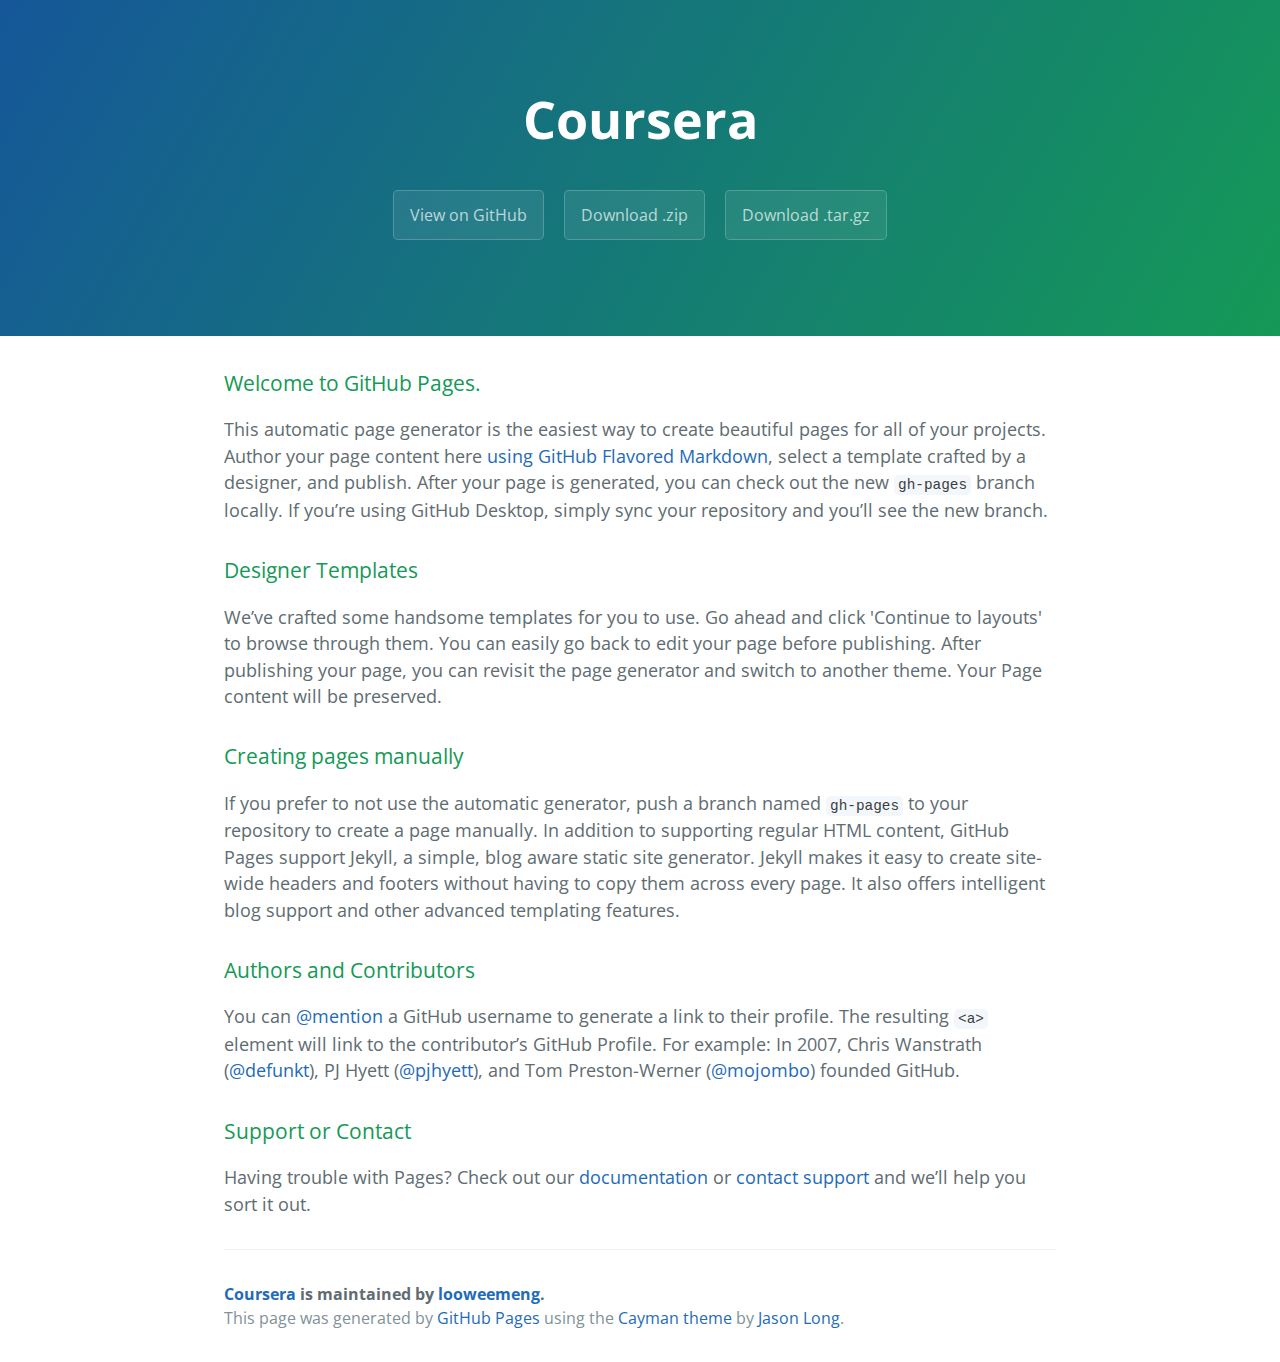
<file: index.html>
<!DOCTYPE html>
<html lang="en-us">
  <head>
    <meta charset="UTF-8">
    <title>Coursera by looweemeng</title>
    <meta name="viewport" content="width=device-width, initial-scale=1">
    <link rel="stylesheet" type="text/css" href="stylesheets/normalize.css" media="screen">
    <link href='https://fonts.googleapis.com/css?family=Open+Sans:400,700' rel='stylesheet' type='text/css'>
    <link rel="stylesheet" type="text/css" href="stylesheets/stylesheet.css" media="screen">
    <link rel="stylesheet" type="text/css" href="stylesheets/github-light.css" media="screen">
  </head>
  <body>
    <section class="page-header">
      <h1 class="project-name">Coursera</h1>
      <h2 class="project-tagline"></h2>
      <a href="https://github.com/looweemeng/coursera" class="btn">View on GitHub</a>
      <a href="https://github.com/looweemeng/coursera/zipball/master" class="btn">Download .zip</a>
      <a href="https://github.com/looweemeng/coursera/tarball/master" class="btn">Download .tar.gz</a>
    </section>

    <section class="main-content">
      <h3>
<a id="welcome-to-github-pages" class="anchor" href="#welcome-to-github-pages" aria-hidden="true"><span aria-hidden="true" class="octicon octicon-link"></span></a>Welcome to GitHub Pages.</h3>

<p>This automatic page generator is the easiest way to create beautiful pages for all of your projects. Author your page content here <a href="https://guides.github.com/features/mastering-markdown/">using GitHub Flavored Markdown</a>, select a template crafted by a designer, and publish. After your page is generated, you can check out the new <code>gh-pages</code> branch locally. If you’re using GitHub Desktop, simply sync your repository and you’ll see the new branch.</p>

<h3>
<a id="designer-templates" class="anchor" href="#designer-templates" aria-hidden="true"><span aria-hidden="true" class="octicon octicon-link"></span></a>Designer Templates</h3>

<p>We’ve crafted some handsome templates for you to use. Go ahead and click 'Continue to layouts' to browse through them. You can easily go back to edit your page before publishing. After publishing your page, you can revisit the page generator and switch to another theme. Your Page content will be preserved.</p>

<h3>
<a id="creating-pages-manually" class="anchor" href="#creating-pages-manually" aria-hidden="true"><span aria-hidden="true" class="octicon octicon-link"></span></a>Creating pages manually</h3>

<p>If you prefer to not use the automatic generator, push a branch named <code>gh-pages</code> to your repository to create a page manually. In addition to supporting regular HTML content, GitHub Pages support Jekyll, a simple, blog aware static site generator. Jekyll makes it easy to create site-wide headers and footers without having to copy them across every page. It also offers intelligent blog support and other advanced templating features.</p>

<h3>
<a id="authors-and-contributors" class="anchor" href="#authors-and-contributors" aria-hidden="true"><span aria-hidden="true" class="octicon octicon-link"></span></a>Authors and Contributors</h3>

<p>You can <a href="https://help.github.com/articles/basic-writing-and-formatting-syntax/#mentioning-users-and-teams" class="user-mention">@mention</a> a GitHub username to generate a link to their profile. The resulting <code>&lt;a&gt;</code> element will link to the contributor’s GitHub Profile. For example: In 2007, Chris Wanstrath (<a href="https://github.com/defunkt" class="user-mention">@defunkt</a>), PJ Hyett (<a href="https://github.com/pjhyett" class="user-mention">@pjhyett</a>), and Tom Preston-Werner (<a href="https://github.com/mojombo" class="user-mention">@mojombo</a>) founded GitHub.</p>

<h3>
<a id="support-or-contact" class="anchor" href="#support-or-contact" aria-hidden="true"><span aria-hidden="true" class="octicon octicon-link"></span></a>Support or Contact</h3>

<p>Having trouble with Pages? Check out our <a href="https://help.github.com/pages">documentation</a> or <a href="https://github.com/contact">contact support</a> and we’ll help you sort it out.</p>

      <footer class="site-footer">
        <span class="site-footer-owner"><a href="https://github.com/looweemeng/coursera">Coursera</a> is maintained by <a href="https://github.com/looweemeng">looweemeng</a>.</span>

        <span class="site-footer-credits">This page was generated by <a href="https://pages.github.com">GitHub Pages</a> using the <a href="https://github.com/jasonlong/cayman-theme">Cayman theme</a> by <a href="https://twitter.com/jasonlong">Jason Long</a>.</span>
      </footer>

    </section>

  
  </body>
</html>
</file>
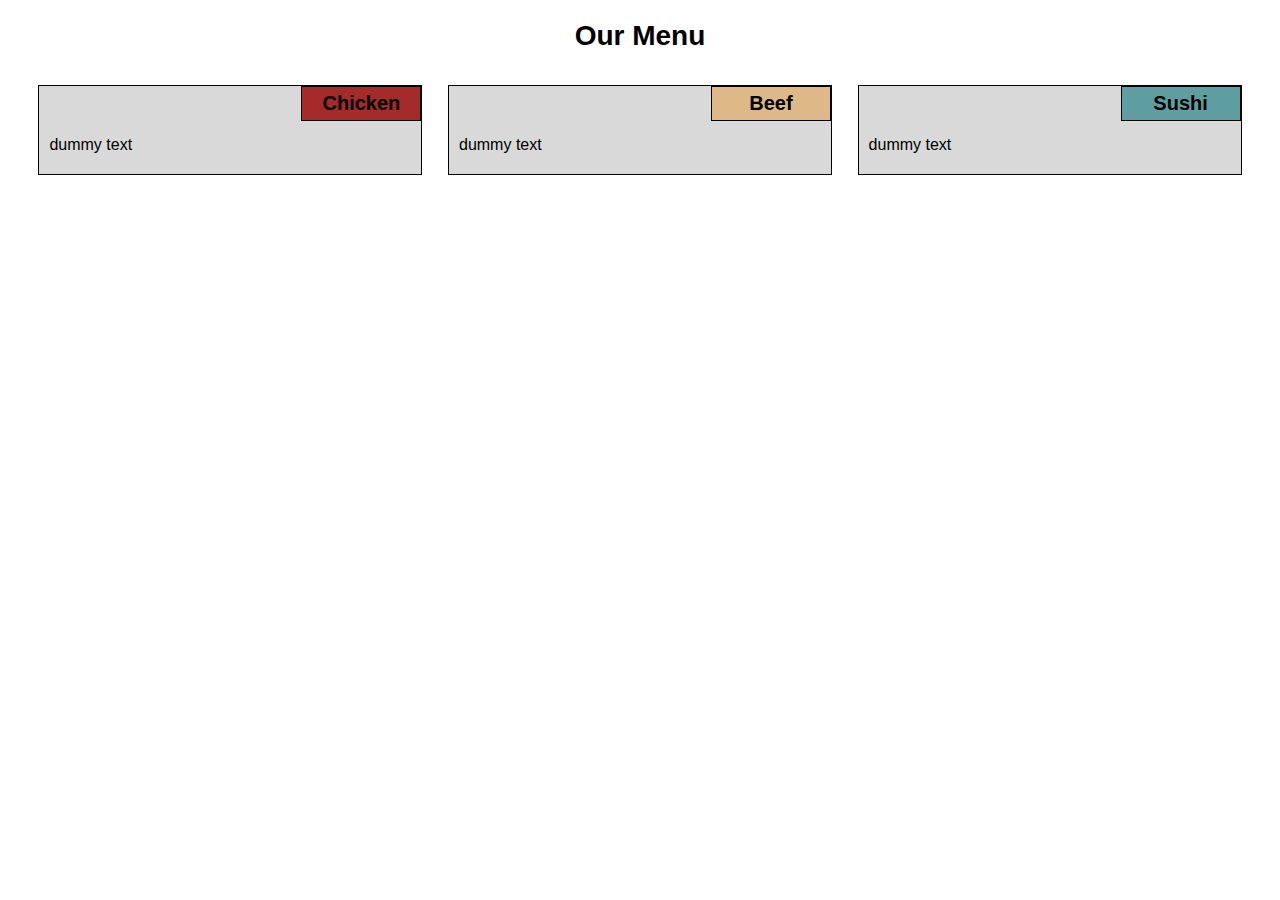
<file: site/module 2 assignment/index.html>
<!DOCTYPE html>
<html>
<head>
<meta charset="utf-8">
<meta name="viewport" content="width=device-width, initial-scale=1">
<title>Responsive Layout</title>
<link rel="stylesheet" href="css/style.css">
</head>

<body>
<h1>Our Menu</h1>

<section class="section1 desktop-4 tablet-6 mobile-12">
  <h2>Chicken</h2>
  <p>dummy text</p>
</section>

<section class="section2 desktop-4 tablet-6 mobile-12">
  <h2>Beef</h2>
  <p>dummy text</p>
</section>

<section class="section3 desktop-4 tablet-12 mobile-12">
  <h2>Sushi</h2>
  <p>dummy text</p>
</section>

</body>
</html>
</file>
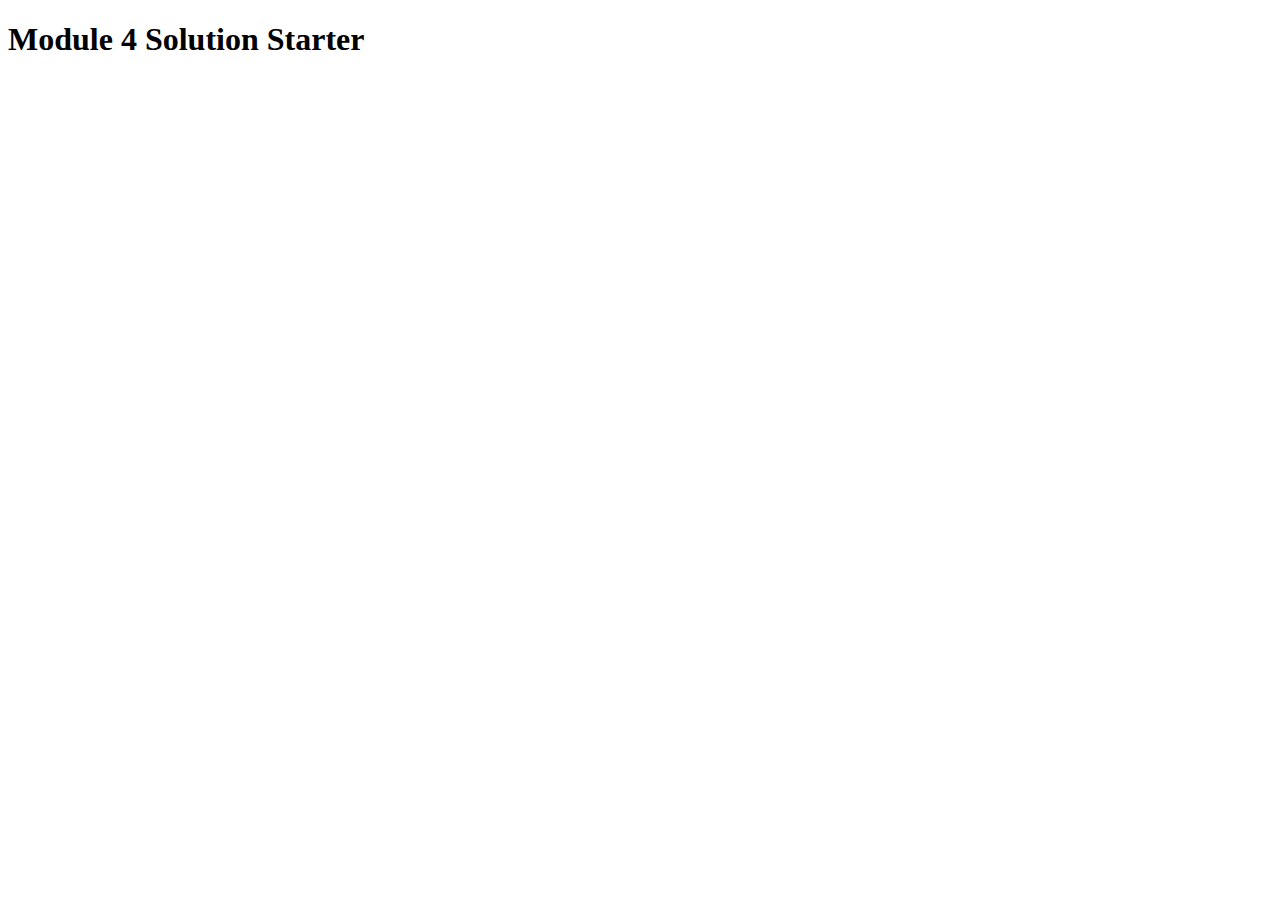
<file: site/module 4 assignment/index.html>
<!DOCTYPE html>
<html>
<head>
  <meta charset="utf-8">
  <title>Module 4 Solution Starter</title>
  <script>
    var names = []; // DO NOT REMOVE
  </script>
  <script src="SpeakHello.js"></script>
  <script src="SpeakGoodBye.js"></script>
  <script src="script.js"></script>
</head>
<body>
  <h1>Module 4 Solution Starter</h1>
</body>
</html>
</file>
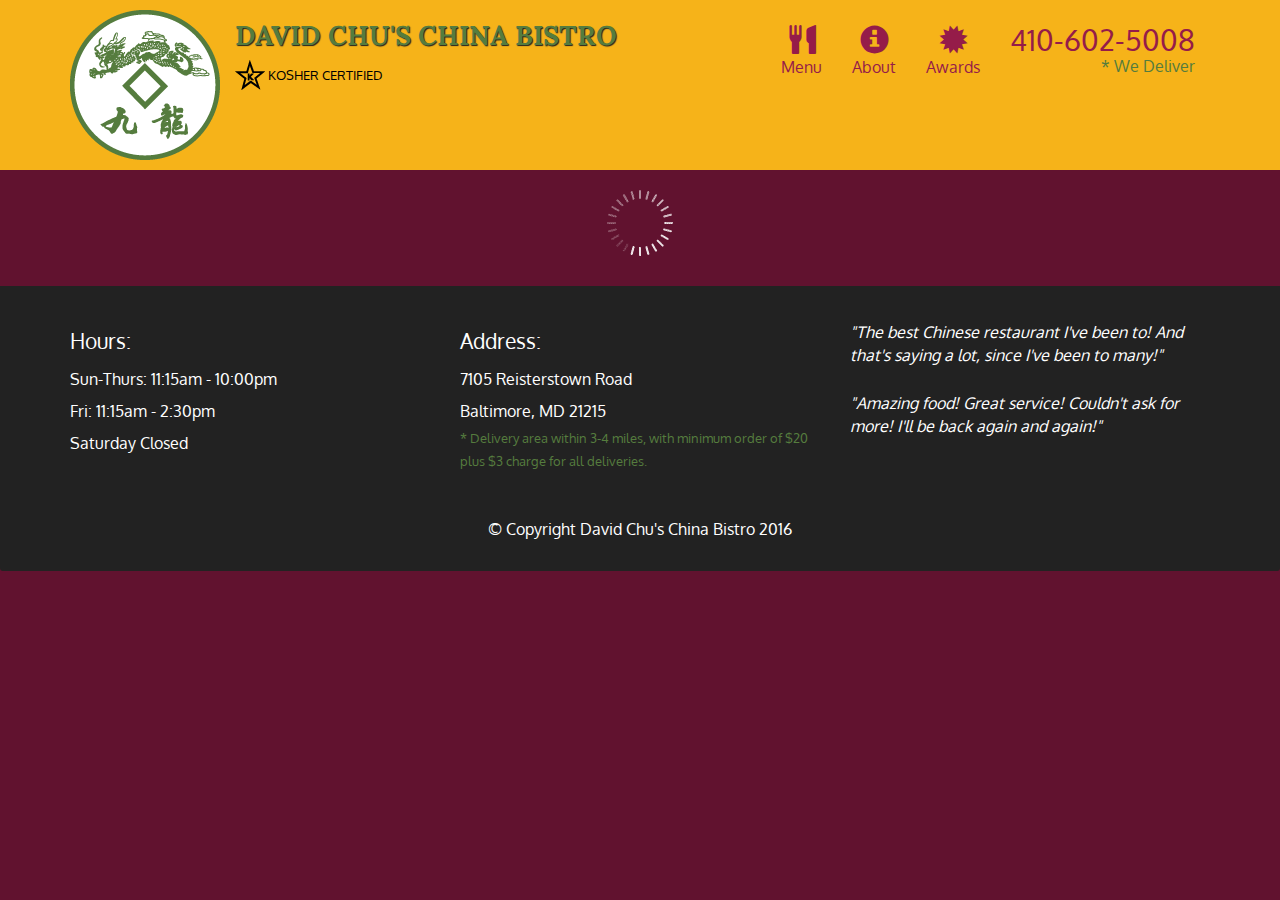
<file: site/module 5 assignment/index.html>
<!doctype html>
<html lang="en">
  <head>
    <meta charset="utf-8">
    <meta http-equiv="X-UA-Compatible" content="IE=edge">
    <meta name="viewport" content="width=device-width, initial-scale=1">
    <title>David Chu's China Bistro</title>
    <link rel="stylesheet" href="css/bootstrap.min.css">
    <link rel="stylesheet" href="css/styles.css">
    <link href='https://fonts.googleapis.com/css?family=Oxygen:400,300,700' rel='stylesheet' type='text/css'>
    <link href='https://fonts.googleapis.com/css?family=Lora' rel='stylesheet' type='text/css'>
  </head>
<body>
  <header>
    <nav id="header-nav" class="navbar navbar-default">
      <div class="container">
        <div class="navbar-header">
          <a href="index.html" class="pull-left visible-md visible-lg">
            <div id="logo-img" alt="Logo image"></div>
          </a>

          <div class="navbar-brand">
            <a href="index.html"><h1>David Chu's China Bistro</h1></a>
            <p>
              <img src="images/star-k-logo.png" alt="Kosher certification">
              <span>Kosher Certified</span>
            </p>
          </div>

          <button id="navbarToggle" type="button" class="navbar-toggle collapsed" data-toggle="collapse" data-target="#collapsable-nav" aria-expanded="false">
            <span class="sr-only">Toggle navigation</span>
            <span class="icon-bar"></span>
            <span class="icon-bar"></span>
            <span class="icon-bar"></span>
          </button>
        </div>
        
        <div id="collapsable-nav" class="collapse navbar-collapse">
           <ul id="nav-list" class="nav navbar-nav navbar-right">
            <li id="navHomeButton" class="visible-xs active">
              <a href="index.html">
                <span class="glyphicon glyphicon-home"></span> Home</a>
            </li>
            <li id="navMenuButton">
              <a href="#" onclick="$dc.loadMenuCategories();">
                <span class="glyphicon glyphicon-cutlery"></span><br class="hidden-xs"> Menu</a>
            </li>
            <li>
              <a href="#">
                <span class="glyphicon glyphicon-info-sign"></span><br class="hidden-xs"> About</a>
            </li>
            <li>
              <a href="#">
                <span class="glyphicon glyphicon-certificate"></span><br class="hidden-xs"> Awards</a>
            </li>
            <li id="phone" class="hidden-xs">
              <a href="tel:410-602-5008">
                <span>410-602-5008</span></a><div>* We Deliver</div>
            </li>
          </ul><!-- #nav-list -->
        </div><!-- .collapse .navbar-collapse -->
      </div><!-- .container -->
    </nav><!-- #header-nav -->
  </header>

  <div id="call-btn" class="visible-xs">
    <a class="btn" href="tel:410-602-5008">
    <span class="glyphicon glyphicon-earphone"></span>
    410-602-5008
    </a>
  </div>
  <div id="xs-deliver" class="text-center visible-xs">* We Deliver</div>

  <div id="main-content" class="container"></div>

  <footer class="panel-footer">
    <div class="container">
      <div class="row">
        <section id="hours" class="col-sm-4">
          <span>Hours:</span><br>
          Sun-Thurs: 11:15am - 10:00pm<br>
          Fri: 11:15am - 2:30pm<br>
          Saturday Closed
          <hr class="visible-xs">
        </section>
        <section id="address" class="col-sm-4">
          <span>Address:</span><br>
          7105 Reisterstown Road<br>
          Baltimore, MD 21215
          <p>* Delivery area within 3-4 miles, with minimum order of $20 plus $3 charge for all deliveries.</p>
          <hr class="visible-xs">
        </section>
        <section id="testimonials" class="col-sm-4">
          <p>"The best Chinese restaurant I've been to! And that's saying a lot, since I've been to many!"</p>
          <p>"Amazing food! Great service! Couldn't ask for more! I'll be back again and again!"</p>
        </section>
      </div>
      <div class="text-center">&copy; Copyright David Chu's China Bistro 2016</div>
    </div>
  </footer>

  <!-- jQuery (Bootstrap JS plugins depend on it) -->
  <script src="js/jquery-2.1.4.min.js"></script>
  <script src="js/bootstrap.min.js"></script>
  <script src="js/ajax-utils.js"></script>
  <script src="js/script.js"></script>
</body>
</html>
</file>
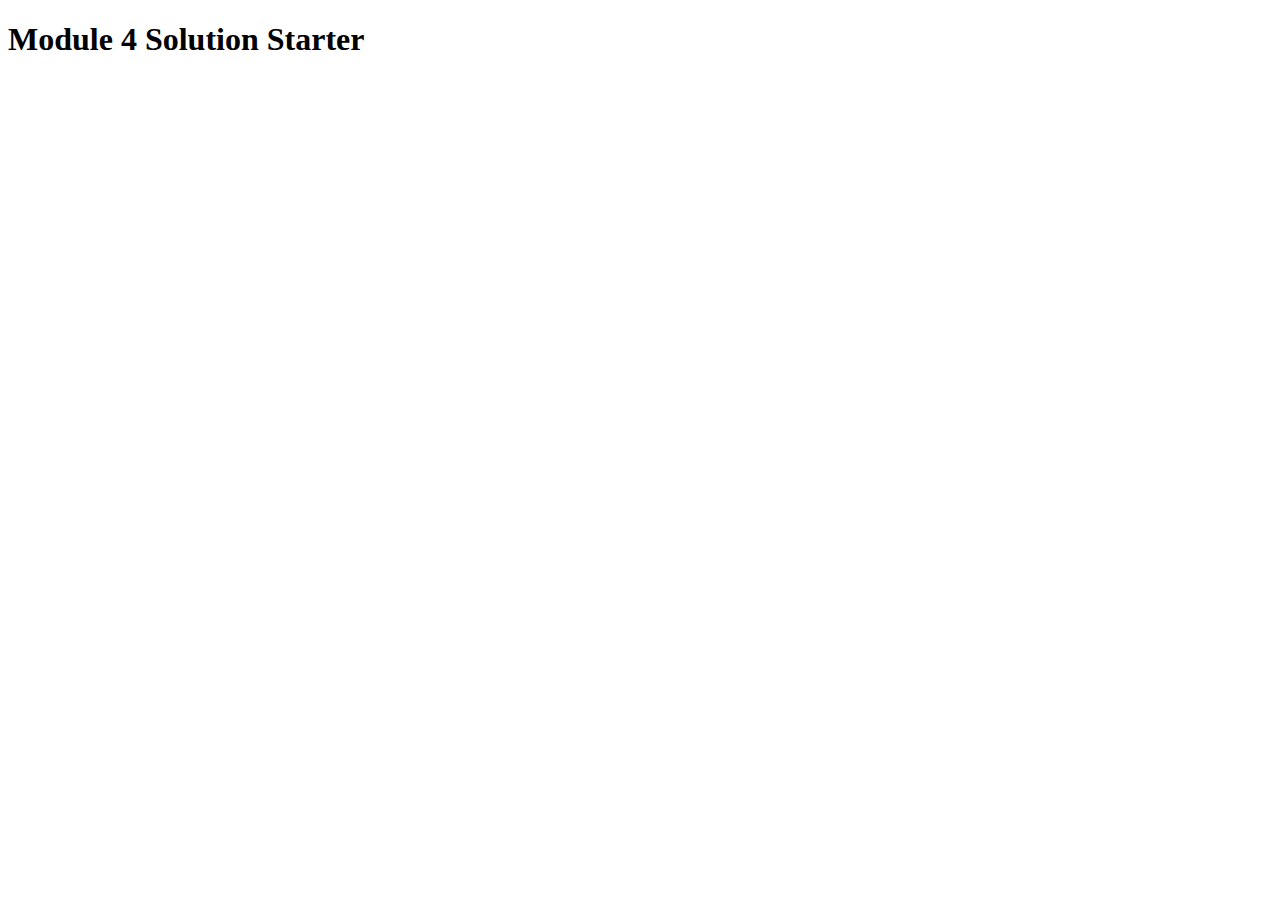
<file: site/module4-solution-starter/easier/index.html>
<!DOCTYPE html>
<html>
<head>
  <meta charset="utf-8">
  <title>Module 4 Solution Starter</title>
  <script src="SpeakHello.js"></script>
  <script src="SpeakGoodBye.js"></script>
  <script src="script.js"></script>
</head>
<body>
  <h1>Module 4 Solution Starter</h1>
</body>
</html>
</file>
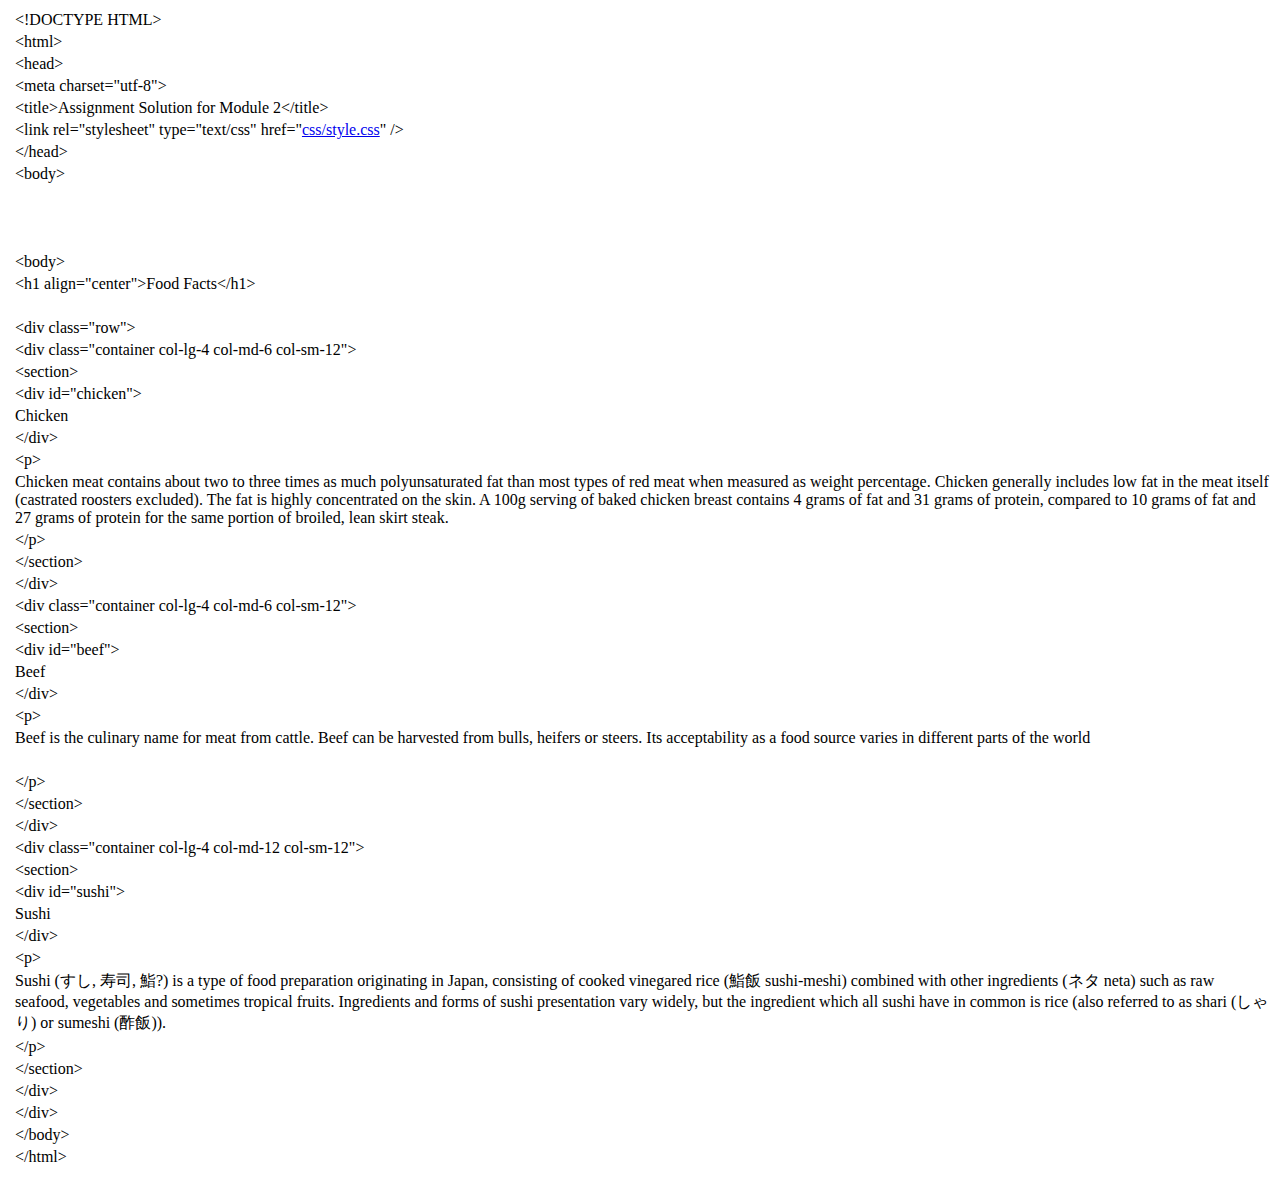
<file: site/module 2 assignment/peer review/view-source_https___chintanramanuj.github.io_Project1_project_.html>
<!-- saved from url=(0050)https://chintanramanuj.github.io/Project1/project/ -->
<html><head><meta http-equiv="Content-Type" content="text/html; charset=UTF-8"></head><body><div class="line-gutter-backdrop"></div><table><tbody><tr><td class="line-number" value="1"></td><td class="line-content"><span class="html-doctype">&lt;!DOCTYPE HTML&gt;</span></td></tr><tr><td class="line-number" value="2"></td><td class="line-content"><span class="html-tag">&lt;html&gt;</span></td></tr><tr><td class="line-number" value="3"></td><td class="line-content"><span class="html-tag">&lt;head&gt;</span></td></tr><tr><td class="line-number" value="4"></td><td class="line-content"><span class="html-tag">&lt;meta <span class="html-attribute-name">charset</span>="<span class="html-attribute-value">utf-8</span>"&gt;</span></td></tr><tr><td class="line-number" value="5"></td><td class="line-content"><span class="html-tag">&lt;title&gt;</span>Assignment Solution for Module 2<span class="html-tag">&lt;/title&gt;</span></td></tr><tr><td class="line-number" value="6"></td><td class="line-content"><span class="html-tag">&lt;link <span class="html-attribute-name">rel</span>="<span class="html-attribute-value">stylesheet</span>" <span class="html-attribute-name">type</span>="<span class="html-attribute-value">text/css</span>" <span class="html-attribute-name">href</span>="<a class="html-attribute-value html-resource-link" target="_blank" href="https://chintanramanuj.github.io/Project1/project/css/style.css">css/style.css</a>" /&gt;</span></td></tr><tr><td class="line-number" value="7"></td><td class="line-content"><span class="html-tag">&lt;/head&gt;</span></td></tr><tr><td class="line-number" value="8"></td><td class="line-content"><span class="html-tag">&lt;body&gt;</span></td></tr><tr><td class="line-number" value="9"></td><td class="line-content"><br></td></tr><tr><td class="line-number" value="10"></td><td class="line-content"><br></td></tr><tr><td class="line-number" value="11"></td><td class="line-content"><br></td></tr><tr><td class="line-number" value="12"></td><td class="line-content"><span class="html-tag">&lt;body&gt;</span></td></tr><tr><td class="line-number" value="13"></td><td class="line-content"><span class="html-tag">&lt;h1 <span class="html-attribute-name">align</span>="<span class="html-attribute-value">center</span>"&gt;</span>Food Facts<span class="html-tag">&lt;/h1&gt;</span></td></tr><tr><td class="line-number" value="14"></td><td class="line-content"><br></td></tr><tr><td class="line-number" value="15"></td><td class="line-content"><span class="html-tag">&lt;div <span class="html-attribute-name">class</span>="<span class="html-attribute-value">row</span>"&gt;</span></td></tr><tr><td class="line-number" value="16"></td><td class="line-content">	<span class="html-tag">&lt;div <span class="html-attribute-name">class</span>="<span class="html-attribute-value">container col-lg-4 col-md-6 col-sm-12</span>"&gt;</span></td></tr><tr><td class="line-number" value="17"></td><td class="line-content">		<span class="html-tag">&lt;section&gt;</span></td></tr><tr><td class="line-number" value="18"></td><td class="line-content">		<span class="html-tag">&lt;div <span class="html-attribute-name">id</span>="<span class="html-attribute-value">chicken</span>"&gt;</span></td></tr><tr><td class="line-number" value="19"></td><td class="line-content">			Chicken</td></tr><tr><td class="line-number" value="20"></td><td class="line-content">		<span class="html-tag">&lt;/div&gt;</span></td></tr><tr><td class="line-number" value="21"></td><td class="line-content">		<span class="html-tag">&lt;p&gt;</span></td></tr><tr><td class="line-number" value="22"></td><td class="line-content">		Chicken meat contains about two to three times as much polyunsaturated fat than most types of red meat when measured as weight percentage. Chicken generally includes low fat in the meat itself (castrated roosters excluded). The fat is highly concentrated on the skin. A 100g serving of baked chicken breast contains 4 grams of fat and 31 grams of protein, compared to 10 grams of fat and 27 grams of protein for the same portion of broiled, lean skirt steak. </td></tr><tr><td class="line-number" value="23"></td><td class="line-content">		<span class="html-tag">&lt;/p&gt;</span></td></tr><tr><td class="line-number" value="24"></td><td class="line-content">		<span class="html-tag">&lt;/section&gt;</span></td></tr><tr><td class="line-number" value="25"></td><td class="line-content">	<span class="html-tag">&lt;/div&gt;</span></td></tr><tr><td class="line-number" value="26"></td><td class="line-content">	<span class="html-tag">&lt;div <span class="html-attribute-name">class</span>="<span class="html-attribute-value">container col-lg-4 col-md-6 col-sm-12</span>"&gt;</span></td></tr><tr><td class="line-number" value="27"></td><td class="line-content">		<span class="html-tag">&lt;section&gt;</span></td></tr><tr><td class="line-number" value="28"></td><td class="line-content">		<span class="html-tag">&lt;div <span class="html-attribute-name">id</span>="<span class="html-attribute-value">beef</span>"&gt;</span></td></tr><tr><td class="line-number" value="29"></td><td class="line-content">			Beef</td></tr><tr><td class="line-number" value="30"></td><td class="line-content">		<span class="html-tag">&lt;/div&gt;</span></td></tr><tr><td class="line-number" value="31"></td><td class="line-content">		<span class="html-tag">&lt;p&gt;</span> </td></tr><tr><td class="line-number" value="32"></td><td class="line-content">		Beef is the culinary name for meat from cattle. Beef can be harvested from bulls, heifers or steers. Its acceptability as a food source varies in different parts of the world</td></tr><tr><td class="line-number" value="33"></td><td class="line-content"><br></td></tr><tr><td class="line-number" value="34"></td><td class="line-content">		<span class="html-tag">&lt;/p&gt;</span></td></tr><tr><td class="line-number" value="35"></td><td class="line-content">		<span class="html-tag">&lt;/section&gt;</span></td></tr><tr><td class="line-number" value="36"></td><td class="line-content">	<span class="html-tag">&lt;/div&gt;</span></td></tr><tr><td class="line-number" value="37"></td><td class="line-content">	<span class="html-tag">&lt;div <span class="html-attribute-name">class</span>="<span class="html-attribute-value">container col-lg-4 col-md-12 col-sm-12</span>"&gt;</span></td></tr><tr><td class="line-number" value="38"></td><td class="line-content">		<span class="html-tag">&lt;section&gt;</span></td></tr><tr><td class="line-number" value="39"></td><td class="line-content">		<span class="html-tag">&lt;div <span class="html-attribute-name">id</span>="<span class="html-attribute-value">sushi</span>"&gt;</span></td></tr><tr><td class="line-number" value="40"></td><td class="line-content">			Sushi</td></tr><tr><td class="line-number" value="41"></td><td class="line-content">		<span class="html-tag">&lt;/div&gt;</span></td></tr><tr><td class="line-number" value="42"></td><td class="line-content">		<span class="html-tag">&lt;p&gt;</span></td></tr><tr><td class="line-number" value="43"></td><td class="line-content">		Sushi (すし, 寿司, 鮨?) is a type of food preparation originating in Japan, consisting of cooked vinegared rice (鮨飯 sushi-meshi) combined with other ingredients (ネタ neta) such as raw seafood, vegetables and sometimes tropical fruits. Ingredients and forms of sushi presentation vary widely, but the ingredient which all sushi have in common is rice (also referred to as shari (しゃり) or sumeshi (酢飯)).</td></tr><tr><td class="line-number" value="44"></td><td class="line-content">		<span class="html-tag">&lt;/p&gt;</span></td></tr><tr><td class="line-number" value="45"></td><td class="line-content">		<span class="html-tag">&lt;/section&gt;</span></td></tr><tr><td class="line-number" value="46"></td><td class="line-content">	<span class="html-tag">&lt;/div&gt;</span></td></tr><tr><td class="line-number" value="47"></td><td class="line-content">	<span class="html-tag">&lt;/div&gt;</span></td></tr><tr><td class="line-number" value="48"></td><td class="line-content"><span class="html-tag">&lt;/body&gt;</span></td></tr><tr><td class="line-number" value="49"></td><td class="line-content"><span class="html-tag">&lt;/html&gt;</span></td></tr><tr><td class="line-number" value="50"></td><td class="line-content"><span class="html-end-of-file"></span></td></tr></tbody></table></body></html>
</file>
<file: stylesheets/stylesheet.css>
* {
  box-sizing: border-box; }

body {
  padding: 0;
  margin: 0;
  font-family: "Open Sans", "Helvetica Neue", Helvetica, Arial, sans-serif;
  font-size: 16px;
  line-height: 1.5;
  color: #606c71; }

a {
  color: #1e6bb8;
  text-decoration: none; }
  a:hover {
    text-decoration: underline; }

.btn {
  display: inline-block;
  margin-bottom: 1rem;
  color: rgba(255, 255, 255, 0.7);
  background-color: rgba(255, 255, 255, 0.08);
  border-color: rgba(255, 255, 255, 0.2);
  border-style: solid;
  border-width: 1px;
  border-radius: 0.3rem;
  transition: color 0.2s, background-color 0.2s, border-color 0.2s; }
  .btn + .btn {
    margin-left: 1rem; }

.btn:hover {
  color: rgba(255, 255, 255, 0.8);
  text-decoration: none;
  background-color: rgba(255, 255, 255, 0.2);
  border-color: rgba(255, 255, 255, 0.3); }

@media screen and (min-width: 64em) {
  .btn {
    padding: 0.75rem 1rem; } }

@media screen and (min-width: 42em) and (max-width: 64em) {
  .btn {
    padding: 0.6rem 0.9rem;
    font-size: 0.9rem; } }

@media screen and (max-width: 42em) {
  .btn {
    display: block;
    width: 100%;
    padding: 0.75rem;
    font-size: 0.9rem; }
    .btn + .btn {
      margin-top: 1rem;
      margin-left: 0; } }

.page-header {
  color: #fff;
  text-align: center;
  background-color: #159957;
  background-image: linear-gradient(120deg, #155799, #159957); }

@media screen and (min-width: 64em) {
  .page-header {
    padding: 5rem 6rem; } }

@media screen and (min-width: 42em) and (max-width: 64em) {
  .page-header {
    padding: 3rem 4rem; } }

@media screen and (max-width: 42em) {
  .page-header {
    padding: 2rem 1rem; } }

.project-name {
  margin-top: 0;
  margin-bottom: 0.1rem; }

@media screen and (min-width: 64em) {
  .project-name {
    font-size: 3.25rem; } }

@media screen and (min-width: 42em) and (max-width: 64em) {
  .project-name {
    font-size: 2.25rem; } }

@media screen and (max-width: 42em) {
  .project-name {
    font-size: 1.75rem; } }

.project-tagline {
  margin-bottom: 2rem;
  font-weight: normal;
  opacity: 0.7; }

@media screen and (min-width: 64em) {
  .project-tagline {
    font-size: 1.25rem; } }

@media screen and (min-width: 42em) and (max-width: 64em) {
  .project-tagline {
    font-size: 1.15rem; } }

@media screen and (max-width: 42em) {
  .project-tagline {
    font-size: 1rem; } }

.main-content :first-child {
  margin-top: 0; }
.main-content img {
  max-width: 100%; }
.main-content h1, .main-content h2, .main-content h3, .main-content h4, .main-content h5, .main-content h6 {
  margin-top: 2rem;
  margin-bottom: 1rem;
  font-weight: normal;
  color: #159957; }
.main-content p {
  margin-bottom: 1em; }
.main-content code {
  padding: 2px 4px;
  font-family: Consolas, "Liberation Mono", Menlo, Courier, monospace;
  font-size: 0.9rem;
  color: #383e41;
  background-color: #f3f6fa;
  border-radius: 0.3rem; }
.main-content pre {
  padding: 0.8rem;
  margin-top: 0;
  margin-bottom: 1rem;
  font: 1rem Consolas, "Liberation Mono", Menlo, Courier, monospace;
  color: #567482;
  word-wrap: normal;
  background-color: #f3f6fa;
  border: solid 1px #dce6f0;
  border-radius: 0.3rem; }
  .main-content pre > code {
    padding: 0;
    margin: 0;
    font-size: 0.9rem;
    color: #567482;
    word-break: normal;
    white-space: pre;
    background: transparent;
    border: 0; }
.main-content .highlight {
  margin-bottom: 1rem; }
  .main-content .highlight pre {
    margin-bottom: 0;
    word-break: normal; }
.main-content .highlight pre, .main-content pre {
  padding: 0.8rem;
  overflow: auto;
  font-size: 0.9rem;
  line-height: 1.45;
  border-radius: 0.3rem; }
.main-content pre code, .main-content pre tt {
  display: inline;
  max-width: initial;
  padding: 0;
  margin: 0;
  overflow: initial;
  line-height: inherit;
  word-wrap: normal;
  background-color: transparent;
  border: 0; }
  .main-content pre code:before, .main-content pre code:after, .main-content pre tt:before, .main-content pre tt:after {
    content: normal; }
.main-content ul, .main-content ol {
  margin-top: 0; }
.main-content blockquote {
  padding: 0 1rem;
  margin-left: 0;
  color: #819198;
  border-left: 0.3rem solid #dce6f0; }
  .main-content blockquote > :first-child {
    margin-top: 0; }
  .main-content blockquote > :last-child {
    margin-bottom: 0; }
.main-content table {
  display: block;
  width: 100%;
  overflow: auto;
  word-break: normal;
  word-break: keep-all; }
  .main-content table th {
    font-weight: bold; }
  .main-content table th, .main-content table td {
    padding: 0.5rem 1rem;
    border: 1px solid #e9ebec; }
.main-content dl {
  padding: 0; }
  .main-content dl dt {
    padding: 0;
    margin-top: 1rem;
    font-size: 1rem;
    font-weight: bold; }
  .main-content dl dd {
    padding: 0;
    margin-bottom: 1rem; }
.main-content hr {
  height: 2px;
  padding: 0;
  margin: 1rem 0;
  background-color: #eff0f1;
  border: 0; }

@media screen and (min-width: 64em) {
  .main-content {
    max-width: 64rem;
    padding: 2rem 6rem;
    margin: 0 auto;
    font-size: 1.1rem; } }

@media screen and (min-width: 42em) and (max-width: 64em) {
  .main-content {
    padding: 2rem 4rem;
    font-size: 1.1rem; } }

@media screen and (max-width: 42em) {
  .main-content {
    padding: 2rem 1rem;
    font-size: 1rem; } }

.site-footer {
  padding-top: 2rem;
  margin-top: 2rem;
  border-top: solid 1px #eff0f1; }

.site-footer-owner {
  display: block;
  font-weight: bold; }

.site-footer-credits {
  color: #819198; }

@media screen and (min-width: 64em) {
  .site-footer {
    font-size: 1rem; } }

@media screen and (min-width: 42em) and (max-width: 64em) {
  .site-footer {
    font-size: 1rem; } }

@media screen and (max-width: 42em) {
  .site-footer {
    font-size: 0.9rem; } }
</file>
<file: stylesheets/github-light.css>
/*
The MIT License (MIT)

Copyright (c) 2016 GitHub, Inc.

Permission is hereby granted, free of charge, to any person obtaining a copy
of this software and associated documentation files (the "Software"), to deal
in the Software without restriction, including without limitation the rights
to use, copy, modify, merge, publish, distribute, sublicense, and/or sell
copies of the Software, and to permit persons to whom the Software is
furnished to do so, subject to the following conditions:

The above copyright notice and this permission notice shall be included in all
copies or substantial portions of the Software.

THE SOFTWARE IS PROVIDED "AS IS", WITHOUT WARRANTY OF ANY KIND, EXPRESS OR
IMPLIED, INCLUDING BUT NOT LIMITED TO THE WARRANTIES OF MERCHANTABILITY,
FITNESS FOR A PARTICULAR PURPOSE AND NONINFRINGEMENT. IN NO EVENT SHALL THE
AUTHORS OR COPYRIGHT HOLDERS BE LIABLE FOR ANY CLAIM, DAMAGES OR OTHER
LIABILITY, WHETHER IN AN ACTION OF CONTRACT, TORT OR OTHERWISE, ARISING FROM,
OUT OF OR IN CONNECTION WITH THE SOFTWARE OR THE USE OR OTHER DEALINGS IN THE
SOFTWARE.

*/

.pl-c /* comment */ {
  color: #969896;
}

.pl-c1 /* constant, variable.other.constant, support, meta.property-name, support.constant, support.variable, meta.module-reference, markup.raw, meta.diff.header */,
.pl-s .pl-v /* string variable */ {
  color: #0086b3;
}

.pl-e /* entity */,
.pl-en /* entity.name */ {
  color: #795da3;
}

.pl-smi /* variable.parameter.function, storage.modifier.package, storage.modifier.import, storage.type.java, variable.other */,
.pl-s .pl-s1 /* string source */ {
  color: #333;
}

.pl-ent /* entity.name.tag */ {
  color: #63a35c;
}

.pl-k /* keyword, storage, storage.type */ {
  color: #a71d5d;
}

.pl-s /* string */,
.pl-pds /* punctuation.definition.string, string.regexp.character-class */,
.pl-s .pl-pse .pl-s1 /* string punctuation.section.embedded source */,
.pl-sr /* string.regexp */,
.pl-sr .pl-cce /* string.regexp constant.character.escape */,
.pl-sr .pl-sre /* string.regexp source.ruby.embedded */,
.pl-sr .pl-sra /* string.regexp string.regexp.arbitrary-repitition */ {
  color: #183691;
}

.pl-v /* variable */ {
  color: #ed6a43;
}

.pl-id /* invalid.deprecated */ {
  color: #b52a1d;
}

.pl-ii /* invalid.illegal */ {
  color: #f8f8f8;
  background-color: #b52a1d;
}

.pl-sr .pl-cce /* string.regexp constant.character.escape */ {
  font-weight: bold;
  color: #63a35c;
}

.pl-ml /* markup.list */ {
  color: #693a17;
}

.pl-mh /* markup.heading */,
.pl-mh .pl-en /* markup.heading entity.name */,
.pl-ms /* meta.separator */ {
  font-weight: bold;
  color: #1d3e81;
}

.pl-mq /* markup.quote */ {
  color: #008080;
}

.pl-mi /* markup.italic */ {
  font-style: italic;
  color: #333;
}

.pl-mb /* markup.bold */ {
  font-weight: bold;
  color: #333;
}

.pl-md /* markup.deleted, meta.diff.header.from-file */ {
  color: #bd2c00;
  background-color: #ffecec;
}

.pl-mi1 /* markup.inserted, meta.diff.header.to-file */ {
  color: #55a532;
  background-color: #eaffea;
}

.pl-mdr /* meta.diff.range */ {
  font-weight: bold;
  color: #795da3;
}

.pl-mo /* meta.output */ {
  color: #1d3e81;
}
</file>
<file: site/module 2 assignment/css/style.css>
/********** Base styles **********/
* {
  box-sizing: border-box;
  margin: 0;
  padding: 0;
  font-family: Arial, Helvetica, sans-serif;
}

h1 {
  font-size: 175%;
  text-align: center;
  margin: 20px;
}

section {
  position: relative;
  float: left;
  background-color: rgba(128, 128, 128, 0.3);
  margin: 1% ;
  border: 1px solid black;
}

h2 {
  position: absolute;
  top: 0px;
  right: 0px;
  border: 1px solid black;
  text-align: center;
  width: 120px;
  font-size: 125%;
  padding: 5px;
}

.section1 h2{
  background-color: #A52A2A;
}

.section2 h2{
  background-color: #DEB887;
}

.section3 h2{
  background-color: #5F9EA0;
}


p {
  padding: 50px 10px 20px 10px;
}


/********** desktop **********/
@media (min-width: 992px) {
  .desktop-4 {
    width: 30%;
  }
  .section1 {
    margin-left: 3%;
  }
  .section3 {
    margin-right: 3%;
  }
}

/********** tablet **********/
@media (min-width: 768px) and (max-width: 991px) {
  .tablet-6 {
    width: 46%;
  }
  .tablet-12 {
    width: 94%;
  }
  .section1 {
    margin-left: 3%;
  }
  .section2 {
    margin-right: 3%;
  }
  .section3 {
    margin-left: 3%;
    margin-right: 3%;
  }
}

/********** mobile **********/
@media (max-width: 767px) {
  .mobile-12 {
    width: 94%;
    margin-left: 3%;
    margin-right: 3%;
  }
}
</file>
<file: site/module 5 assignment/css/styles.css>
body {
  font-size: 16px;
  color: #fff;
  background-color: #61122f;
  font-family: 'Oxygen', sans-serif;
}

/** HEADER **/
#header-nav {
  background-color: #f6b319;
  border-radius: 0;
  border: 0;
}

#logo-img {
  background: url('../images/restaurant-logo_large.png') no-repeat;
  width: 150px;
  height: 150px;
  margin: 10px 15px 10px 0;
}

.navbar-brand {
  padding-top: 25px;
}
.navbar-brand h1 { /* Restaurant name */
  font-family: 'Lora', serif;
  color: #557c3e;
  font-size: 1.5em;
  text-transform: uppercase;
  font-weight: bold;
  text-shadow: 1px 1px 1px #222;
  margin-top: 0;
  margin-bottom: 0;
  line-height: .75;
}
.navbar-brand a:hover, .navbar-brand a:focus {
  text-decoration: none;
}
.navbar-brand p { /* Kosher cert */
  color: #000;
  text-transform: uppercase;
  font-size: .7em;
  margin-top: 15px;
}
.navbar-brand p span { /* Star-K */
  vertical-align: middle;
}

#nav-list {
  margin-top: 10px;
}
#nav-list a {
  color: #951C49;
  text-align: center;
}
#nav-list a:hover {
  background: #E7E7E7;
}
#nav-list a span {
  font-size: 1.8em;
}

#phone {
  margin-top: 5px;
}
#phone a { /* Phone number */
  text-align: right;
  padding-bottom: 0;
}
#phone div { /* We Deliver */
  color: #557c3e;
  text-align: right;
  padding-right: 15px;
}

.navbar-header button.navbar-toggle, .navbar-header .icon-bar {
  border: 1px solid #61122f;
}
.navbar-header button.navbar-toggle {
  clear: both;
  margin-top: -30px;
}
/* END HEADER */

/* FOOTER */
.panel-footer {
  margin-top: 30px;
  padding-top: 35px;
  padding-bottom: 30px;
  background-color: #222;
  border-top: 0;
}
.panel-footer div.row {
  margin-bottom: 35px;
}
#hours, #address {
  line-height: 2;
}
#hours > span, #address > span {
  font-size: 1.3em;
}
#address p {
  color: #557c3e;
  font-size: .8em;
  line-height: 1.8;
}
#testimonials {
  font-style: italic;
}
#testimonials p:nth-child(2) {
  margin-top: 25px;
}
/* END FOOTER */



/* HOME PAGE */
.container .jumbotron {
  box-shadow: 0 0 50px #3F0C1F;
  border: 2px solid #3F0C1F;
}

#menu-tile, #specials-tile, #map-tile {
  height: 250px;
  width: 100%;
  margin-bottom: 15px;
  position: relative;
  border: 2px solid #3F0C1F;
  overflow: hidden;
}
#menu-tile:hover, #specials-tile:hover, #map-tile:hover {
  box-shadow: 0 1px 5px 1px #cccccc;
}
#menu-tile {
  background: url('../images/menu-tile.jpg') no-repeat;
  background-position: center;
}
#specials-tile {
  background: url('../images/specials-tile.jpg') no-repeat;
  background-position: center;
}
#menu-tile span, #specials-tile span, #map-tile span {
  position: absolute;
  bottom: 0;
  right: 0;
  width: 100%;
  text-align: center;
  font-size: 1.6em;
  text-transform: uppercase;
  background-color: #000;
  color: #fff;
  opacity: .8;
}
/* END HOME PAGE */

/* MENU CATEGORIES PAGE */
.category-tile { 
  position: relative;
  border: 2px solid #3F0C1F;
  overflow: hidden;
  width: 200px;
  height: 200px;
  margin: 0 auto 15px;
}
.category-tile span {
  position: absolute;
  bottom: 0;
  right: 0;
  width: 100%;
  text-align: center;
  font-size: 1.2em;
  text-transform: uppercase;
  background-color: #000;
  color: #fff;
  opacity: .8;
}
.category-tile:hover {
  box-shadow: 0 1px 5px 1px #cccccc;
}

#menu-categories-title + div {
  margin-bottom: 50px;
}
/* END MENU CATEGORIES PAGE */

/* SINGLE CATEGORY PAGE */
.menu-item-tile {
  margin-bottom: 25px;
}
.menu-item-tile hr {
  width: 80%;
}
.menu-item-tile .menu-item-price {
  font-size: 1.1em;
  text-align: right;
  margin-top: -15px;
  margin-right: -15px;
}
.menu-item-tile .menu-item-price span {
  font-size: .6em;
}
.menu-item-photo {
  position: relative;
  border: 2px solid #3F0C1F; 
  overflow: hidden;
  padding: 0;
  margin-right: -15px;
  margin-left: auto;
  margin-bottom: 20px;
  max-width: 250px;
}
.menu-item-photo div {
  position: absolute;
  bottom: 0;
  right: 0;
  width: 80px;
  background-color: #557c3e;
  text-align: center;
}
.menu-item-description {
  padding-right: 30px;
}
h3.menu-item-title {
  margin: 0 0 10px;
}
.menu-item-details {
  font-size: .9em;
  font-style: italic;
}
/* END SINGLE CATEGORY PAGE */


/********** Large devices only **********/
@media (min-width: 1200px) {
  .container .jumbotron {
    background: url('../images/jumbotron_1200.jpg') no-repeat;
    height: 675px;
  }
}

/********** Medium devices only **********/
@media (min-width: 992px) and (max-width: 1199px) {
  /* Header */
  #logo-img {
    background: url('../images/restaurant-logo_medium.png') no-repeat;
    width: 100px;
    height: 100px;
    margin: 5px 5px 5px 0;
  }
  /* End Header */

  /* Home Page */
  .container .jumbotron {
    background: url('../images/jumbotron_992.jpg') no-repeat;
    height: 558px;
  }
  /* End Home Page */
}

/********** Small devices only **********/
@media (min-width: 768px) and (max-width: 991px) {
  /* Home Page */
  .container .jumbotron {
    background: url('../images/jumbotron_768.jpg') no-repeat;
    height: 432px;
  }
  /* End Home Page */
}

/********** Extra small devices only **********/
@media (max-width: 767px) {
  /* Header */
  .navbar-brand {
    padding-top: 10px;
    height: 80px;
  }
  .navbar-brand h1 { /* Restaurant name */
    padding-top: 10px;
    font-size: 5vw; /* 1vw = 1% of viewport width */
  }
  .navbar-brand p { /* Kosher cert */
    font-size: .6em;
    margin-top: 12px;
  }
  .navbar-brand p img { /* Star-K */
    height: 20px;
  }

  #collapsable-nav a { /* Collapsed nav menu text */
    font-size: 1.2em;
  }
  #collapsable-nav a span { /* Collapsed nav menu glyph */
    font-size: 1em;
    margin-right: 5px;
  }

  #call-btn > a {
    font-size: 1.5em;
    display: block;
    margin: 0 20px;
    padding: 10px;
    border: 2px solid #fff;
    background-color: #f6b319;
    color: #951c49;
  }
  #xs-deliver {
    margin-top: 5px;
    font-size: .7em;
    letter-spacing: .1em;
    text-transform: uppercase;
  }
  /* End Header */

  /* Footer */
  .panel-footer section {
    margin-bottom: 30px;
    text-align: center;
  }
  .panel-footer section:nth-child(3) {
    margin-bottom: 0; /* margin already exists on the whole row */
  }
  .panel-footer section hr {
    width: 50%;
  }
  /* End Footer */

  /* Home Page */
  .container .jumbotron {
    margin-top: 30px;
    padding: 0;
  }
  #menu-tile, #specials-tile {
    width: 360px;
    margin: 0 auto 15px;
  }

  .menu-item-photo {
    margin-right: auto;
  }
  .menu-item-tile .menu-item-price {
    text-align: center;
  }
  .menu-item-description {
    text-align: center;;
  }
}


/********** Super extra small devices Only :-) (e.g., iPhone 4) **********/
@media (max-width: 479px) {
  /* Header */
  .navbar-brand h1 { /* Restaurant name */
    padding-top: 5px;
    font-size: 6vw;
  }
  /* End Header */
  
  /* Home page */
  #menu-tile, #specials-tile {
    width: 280px;
    margin: 0 auto 15px;
  }

  .col-xxs-12 {
    position: relative;
    min-height: 1px;
    padding-right: 15px;
    padding-left: 15px;
    float: left;
    width: 100%;
  }
}
</file>
